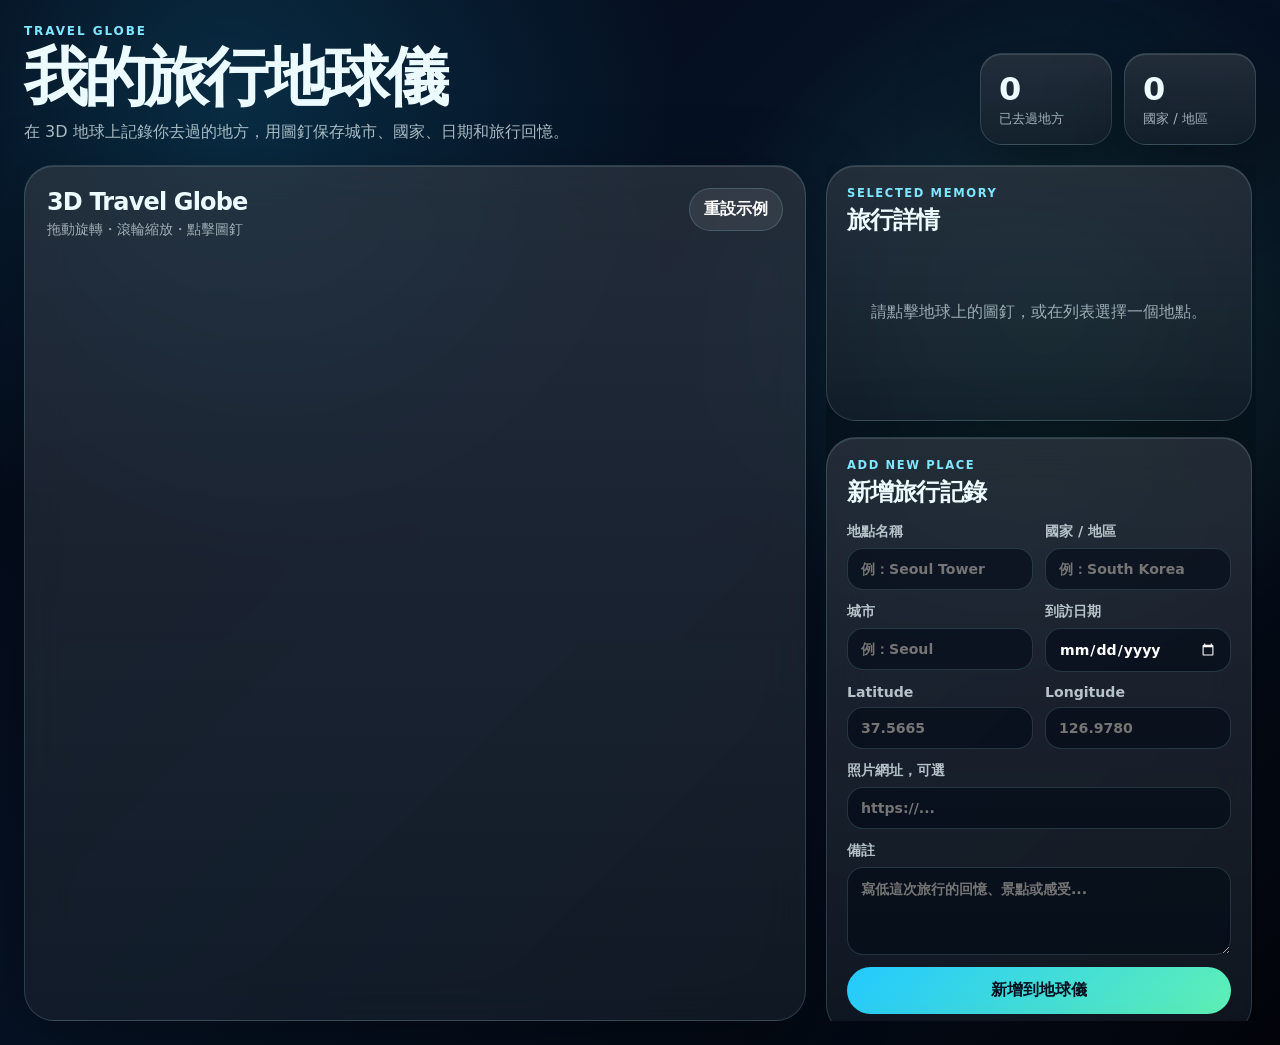
<file: index.html>
<!doctype html>
<html lang="zh-Hant">
  <head>
    <meta charset="UTF-8" />
    <meta name="viewport" content="width=device-width, initial-scale=1.0" />
    <title>Travel Globe / 我的旅行地球儀</title>
    <link rel="stylesheet" href="./styles.css" />
  </head>
  <body>
    <main class="app-shell">
      <section class="hero-card">
        <div>
          <p class="eyebrow">Travel Globe</p>
          <h1>我的旅行地球儀</h1>
          <p class="subtitle">在 3D 地球上記錄你去過的地方，用圖釘保存城市、國家、日期和旅行回憶。</p>
        </div>

        <div class="stats-row">
          <div class="stat-card">
            <span id="placeCount">0</span>
            <small>已去過地方</small>
          </div>
          <div class="stat-card">
            <span id="countryCount">0</span>
            <small>國家 / 地區</small>
          </div>
        </div>
      </section>

      <section class="main-grid">
        <section class="globe-card">
          <div class="card-header">
            <div>
              <h2>3D Travel Globe</h2>
              <p>拖動旋轉・滾輪縮放・點擊圖釘</p>
            </div>
            <button id="resetButton" class="small-button" type="button">重設示例</button>
          </div>
          <div id="globeContainer" class="globe-container"></div>
        </section>

        <aside class="side-panel">
          <section class="glass-card selected-card">
            <div class="section-title">
              <p>Selected Memory</p>
              <h2>旅行詳情</h2>
            </div>
            <div id="detailPanel" class="detail-panel empty">
              <p>請點擊地球上的圖釘，或在列表選擇一個地點。</p>
            </div>
          </section>

          <section class="glass-card">
            <div class="section-title">
              <p>Add New Place</p>
              <h2>新增旅行記錄</h2>
            </div>

            <form id="placeForm" class="place-form">
              <div class="form-grid">
                <label>地點名稱
                  <input id="placeName" required placeholder="例：Seoul Tower" />
                </label>
                <label>國家 / 地區
                  <input id="country" required placeholder="例：South Korea" />
                </label>
                <label>城市
                  <input id="city" required placeholder="例：Seoul" />
                </label>
                <label>到訪日期
                  <input id="date" type="date" />
                </label>
                <label>Latitude
                  <input id="latitude" type="number" step="any" required placeholder="37.5665" />
                </label>
                <label>Longitude
                  <input id="longitude" type="number" step="any" required placeholder="126.9780" />
                </label>
              </div>

              <label>照片網址，可選
                <input id="photoUrl" placeholder="https://..." />
              </label>

              <label>備註
                <textarea id="note" rows="3" placeholder="寫低這次旅行的回憶、景點或感受..."></textarea>
              </label>

              <p id="formError" class="form-error" hidden></p>
              <button class="primary-button" type="submit">新增到地球儀</button>
            </form>
          </section>

          <section class="glass-card">
            <div class="section-title">
              <p>Visited Places</p>
              <h2>所有去過的地方</h2>
            </div>
            <div id="placeList" class="place-list"></div>
          </section>
        </aside>
      </section>
    </main>

    <script type="module" src="./app.js"></script>
  </body>
</html>
</file>
<file: styles.css>
* {
  box-sizing: border-box;
}

:root {
  color-scheme: dark;
  font-family: Inter, ui-sans-serif, system-ui, -apple-system, BlinkMacSystemFont, "Segoe UI", "Noto Sans TC", "Microsoft JhengHei", sans-serif;
  background: #020712;
  color: #ecfbff;
}

html,
body {
  width: 100%;
  min-height: 100%;
  margin: 0;
}

body {
  overflow-x: hidden;
  background:
    radial-gradient(circle at 18% 10%, rgba(33, 198, 255, 0.18), transparent 32%),
    radial-gradient(circle at 82% 30%, rgba(82, 255, 195, 0.12), transparent 28%),
    linear-gradient(135deg, #030816 0%, #061326 48%, #02040a 100%);
}

button,
input,
textarea {
  font: inherit;
}

button {
  cursor: pointer;
}

.app-shell {
  width: min(1480px, 100%);
  margin: 0 auto;
  padding: 24px;
}

.hero-card {
  display: flex;
  justify-content: space-between;
  align-items: end;
  gap: 20px;
  margin-bottom: 20px;
}

.eyebrow {
  margin: 0 0 8px;
  color: #7ee7ff;
  letter-spacing: 0.16em;
  text-transform: uppercase;
  font-size: 0.75rem;
  font-weight: 850;
}

h1,
h2,
h3,
p {
  margin-top: 0;
}

h1 {
  margin-bottom: 10px;
  font-size: clamp(2rem, 6vw, 4rem);
  line-height: 0.98;
  letter-spacing: -0.06em;
}

.subtitle {
  max-width: 720px;
  margin-bottom: 0;
  color: rgba(236, 251, 255, 0.72);
  line-height: 1.65;
}

.stats-row {
  display: flex;
  gap: 12px;
  flex-shrink: 0;
}

.stat-card,
.glass-card,
.globe-card {
  border: 1px solid rgba(168, 240, 255, 0.16);
  background:
    linear-gradient(180deg, rgba(255, 255, 255, 0.12), rgba(255, 255, 255, 0.055)),
    rgba(2, 11, 24, 0.55);
  box-shadow:
    0 28px 80px rgba(0, 0, 0, 0.38),
    inset 0 1px 0 rgba(255, 255, 255, 0.12);
  backdrop-filter: blur(22px);
}

.stat-card {
  min-width: 132px;
  padding: 16px 18px;
  border-radius: 22px;
}

.stat-card span {
  display: block;
  font-size: 2rem;
  font-weight: 850;
}

.stat-card small {
  color: rgba(236, 251, 255, 0.66);
}

.main-grid {
  display: grid;
  grid-template-columns: minmax(0, 1fr) 430px;
  gap: 20px;
}

.globe-card {
  position: sticky;
  top: 20px;
  height: calc(100vh - 44px);
  min-height: 640px;
  overflow: hidden;
  border-radius: 30px;
}

.card-header {
  padding: 22px 22px 0;
  display: flex;
  justify-content: space-between;
  align-items: start;
  gap: 16px;
  position: relative;
  z-index: 2;
}

.card-header h2,
.section-title h2 {
  margin-bottom: 4px;
  letter-spacing: -0.035em;
}

.card-header p,
.section-title p {
  margin-bottom: 0;
  color: rgba(236, 251, 255, 0.62);
  font-size: 0.9rem;
}

.section-title p {
  color: #7ee7ff;
  text-transform: uppercase;
  letter-spacing: 0.14em;
  font-size: 0.72rem;
  font-weight: 850;
  margin-bottom: 4px;
}

.globe-container {
  height: calc(100% - 86px);
  min-height: 520px;
  width: 100%;
  touch-action: none;
}

.side-panel {
  height: calc(100vh - 44px);
  min-height: 640px;
  overflow-y: auto;
  display: flex;
  flex-direction: column;
  gap: 16px;
  padding-right: 4px;
}

.side-panel::-webkit-scrollbar {
  width: 8px;
}

.side-panel::-webkit-scrollbar-thumb {
  background: rgba(145, 236, 255, 0.24);
  border-radius: 999px;
}

.glass-card {
  border-radius: 30px;
  padding: 20px;
}

.detail-panel.empty {
  min-height: 160px;
  display: grid;
  place-items: center;
  text-align: center;
  color: rgba(236, 251, 255, 0.62);
  line-height: 1.6;
}

.trip-photo,
.photo-placeholder {
  width: 100%;
  height: 190px;
  border-radius: 22px;
  object-fit: cover;
  margin: 14px 0;
  border: 1px solid rgba(255, 255, 255, 0.14);
}

.photo-placeholder {
  display: grid;
  place-items: center;
  background: rgba(255, 255, 255, 0.06);
  color: rgba(236, 251, 255, 0.52);
}

.detail-heading {
  display: flex;
  justify-content: space-between;
  gap: 12px;
  align-items: start;
}

.detail-heading h3 {
  margin-bottom: 5px;
  font-size: 1.55rem;
}

.detail-heading p {
  color: rgba(236, 251, 255, 0.64);
}

.info-grid {
  display: grid;
  grid-template-columns: 1fr 1fr;
  gap: 10px;
  margin: 14px 0;
}

.info-box {
  padding: 12px;
  border-radius: 16px;
  background: rgba(255, 255, 255, 0.065);
  border: 1px solid rgba(255, 255, 255, 0.08);
}

.info-box:first-child {
  grid-column: 1 / -1;
}

.info-box span {
  display: block;
  color: rgba(236, 251, 255, 0.52);
  font-size: 0.78rem;
}

.info-box strong {
  display: block;
  margin-top: 4px;
}

.note-box {
  margin-bottom: 0;
  padding: 14px;
  border-radius: 18px;
  line-height: 1.65;
  color: rgba(236, 251, 255, 0.78);
  background: rgba(126, 231, 255, 0.08);
  border: 1px solid rgba(126, 231, 255, 0.13);
}

.place-form {
  display: flex;
  flex-direction: column;
  gap: 12px;
  margin-top: 14px;
}

.form-grid {
  display: grid;
  grid-template-columns: 1fr 1fr;
  gap: 12px;
}

label {
  display: flex;
  flex-direction: column;
  gap: 7px;
  color: rgba(236, 251, 255, 0.74);
  font-size: 0.88rem;
  font-weight: 650;
}

input,
textarea {
  width: 100%;
  color: #fff;
  outline: none;
  border: 1px solid rgba(180, 242, 255, 0.16);
  border-radius: 16px;
  padding: 12px 13px;
  background: rgba(1, 10, 22, 0.58);
}

textarea {
  resize: vertical;
  min-height: 88px;
}

input:focus,
textarea:focus {
  border-color: rgba(126, 231, 255, 0.72);
  box-shadow: 0 0 0 4px rgba(126, 231, 255, 0.1);
}

.primary-button,
.small-button,
.danger-button {
  border: 0;
  border-radius: 999px;
  font-weight: 800;
  transition: transform 0.2s ease, opacity 0.2s ease;
}

.primary-button:hover,
.small-button:hover,
.danger-button:hover,
.place-item:hover {
  transform: translateY(-1px);
}

.primary-button {
  padding: 13px 18px;
  background: linear-gradient(135deg, #23c9ff, #5ff0b4);
  color: #02111f;
}

.small-button {
  padding: 10px 14px;
  color: #fff;
  background: rgba(255, 255, 255, 0.08);
  border: 1px solid rgba(168, 240, 255, 0.18);
}

.danger-button {
  padding: 9px 12px;
  color: #ffc4ce;
  background: rgba(255, 66, 95, 0.16);
  border: 1px solid rgba(255, 66, 95, 0.22);
}

.form-error {
  margin: 0;
  padding: 10px 12px;
  border-radius: 14px;
  color: #ffb0be;
  background: rgba(255, 64, 99, 0.1);
  border: 1px solid rgba(255, 64, 99, 0.22);
}

.place-list {
  display: flex;
  flex-direction: column;
  gap: 10px;
  margin-top: 14px;
}

.place-item {
  width: 100%;
  border: 1px solid rgba(168, 240, 255, 0.11);
  color: #ecfbff;
  text-align: left;
  border-radius: 18px;
  padding: 12px;
  background: rgba(255, 255, 255, 0.055);
  display: grid;
  grid-template-columns: auto minmax(0, 1fr) auto;
  gap: 10px;
  align-items: center;
}

.place-item.active {
  border-color: rgba(126, 231, 255, 0.48);
  background: rgba(126, 231, 255, 0.13);
}

.pin-dot {
  width: 11px;
  height: 11px;
  border-radius: 999px;
  background: #ff4261;
  box-shadow: 0 0 18px rgba(255, 66, 97, 0.95);
}

.place-item strong,
.place-item small {
  display: block;
}

.place-item strong {
  white-space: nowrap;
  overflow: hidden;
  text-overflow: ellipsis;
}

.place-item small {
  margin-top: 3px;
  color: rgba(236, 251, 255, 0.55);
  white-space: nowrap;
  overflow: hidden;
  text-overflow: ellipsis;
}

.place-date {
  color: rgba(236, 251, 255, 0.54);
  font-size: 0.82rem;
  white-space: nowrap;
}

@media (max-width: 1080px) {
  .app-shell {
    padding: 18px;
  }

  .hero-card {
    align-items: start;
    flex-direction: column;
  }

  .main-grid {
    grid-template-columns: 1fr;
  }

  .globe-card {
    position: relative;
    top: 0;
    height: 68vh;
    min-height: 520px;
  }

  .side-panel {
    height: auto;
    min-height: 0;
    overflow: visible;
    padding-right: 0;
  }
}

@media (max-width: 680px) {
  .app-shell {
    padding: 14px;
  }

  .stats-row {
    width: 100%;
  }

  .stat-card {
    min-width: 0;
    width: 100%;
  }

  .globe-card,
  .glass-card {
    border-radius: 24px;
  }

  .globe-card {
    height: 58vh;
    min-height: 430px;
  }

  .card-header {
    padding: 16px 16px 0;
    flex-direction: column;
  }

  .globe-container {
    height: calc(100% - 118px);
    min-height: 300px;
  }

  .form-grid,
  .info-grid {
    grid-template-columns: 1fr;
  }

  .detail-heading {
    flex-direction: column;
  }

  .danger-button {
    width: 100%;
  }

  .place-item {
    grid-template-columns: auto minmax(0, 1fr);
  }

  .place-date {
    grid-column: 2;
  }
}
</file>
